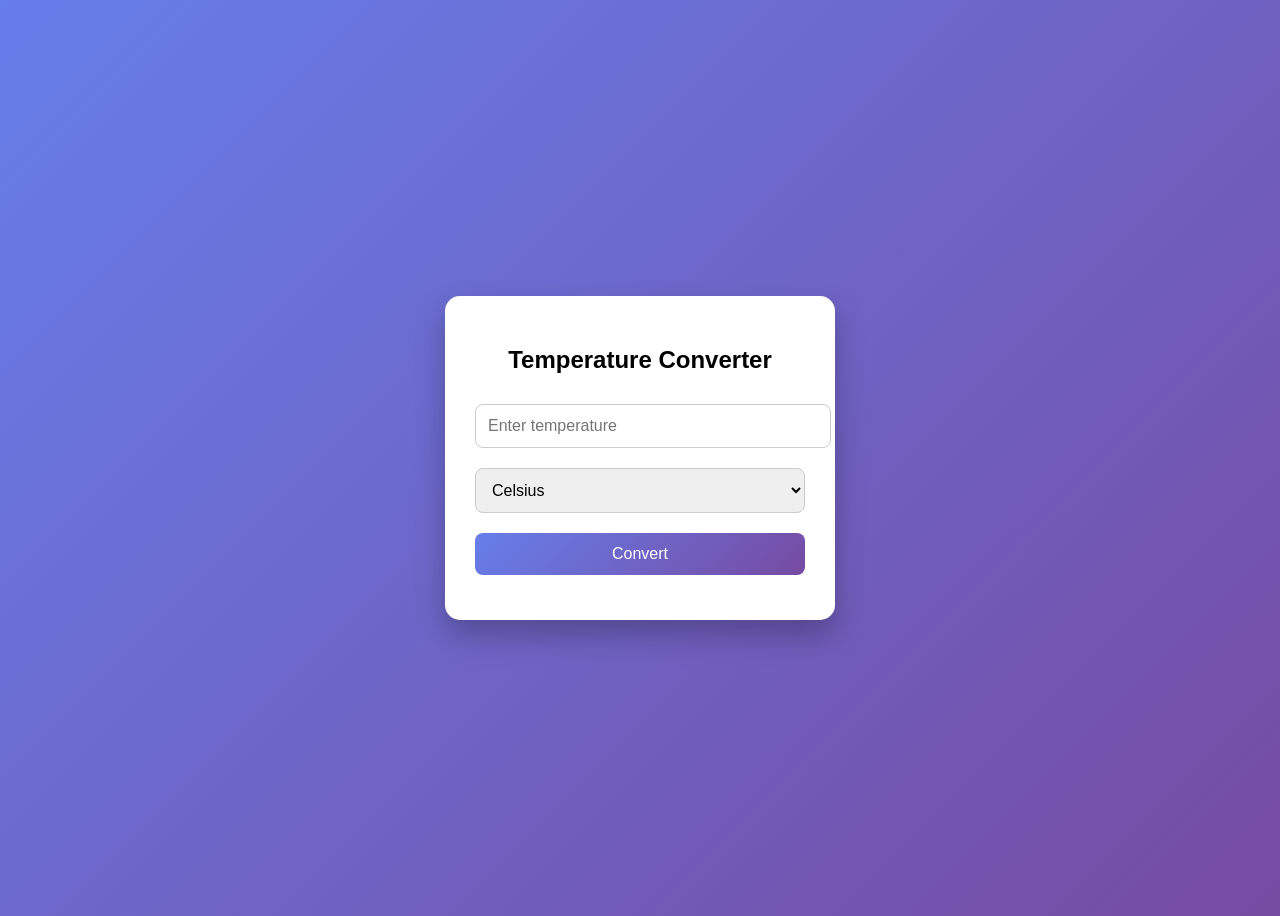
<file: Task-3-Temperature-Converter/index.html>
<!DOCTYPE html>
<html lang="en">
<head>
    <meta charset="UTF-8">
    <title>Animated Temperature Converter</title>

    <style>
        body {
            font-family: Arial, sans-serif;
            background: linear-gradient(135deg, #667eea, #764ba2);
            display: flex;
            justify-content: center;
            align-items: center;
            height: 100vh;
            overflow: hidden;
        }

        .converter {
            background: white;
            padding: 30px;
            border-radius: 15px;
            width: 330px;
            box-shadow: 0 15px 30px rgba(0,0,0,0.25);
            animation: popIn 0.8s ease;
        }

        @keyframes popIn {
            from {
                transform: scale(0.7);
                opacity: 0;
            }
            to {
                transform: scale(1);
                opacity: 1;
            }
        }

        h2 {
            text-align: center;
            margin-bottom: 20px;
        }

        input, select {
            width: 100%;
            padding: 12px;
            margin: 10px 0;
            font-size: 16px;
            border-radius: 8px;
            border: 1px solid #ccc;
            transition: all 0.3s ease;
        }

        input:focus, select:focus {
            border-color: #667eea;
            box-shadow: 0 0 8px rgba(102,126,234,0.5);
            outline: none;
        }

        button {
            width: 100%;
            padding: 12px;
            margin-top: 10px;
            font-size: 16px;
            border-radius: 8px;
            border: none;
            background: linear-gradient(135deg, #667eea, #764ba2);
            color: white;
            cursor: pointer;
            transition: transform 0.2s ease, box-shadow 0.2s ease;
        }

        button:hover {
            transform: translateY(-3px);
            box-shadow: 0 8px 20px rgba(0,0,0,0.2);
        }

        button:active {
            transform: scale(0.96);
        }

        .result, .error {
            margin-top: 15px;
            text-align: center;
            font-size: 18px;
            opacity: 0;
            transform: translateY(10px);
            transition: all 0.4s ease;
        }

        .show {
            opacity: 1;
            transform: translateY(0);
        }

        .error {
            color: red;
        }
    </style>
</head>
<body>

<div class="converter">
    <h2>Temperature Converter</h2>

    <input type="text" id="tempInput" placeholder="Enter temperature">

    <select id="unit">
        <option value="celsius">Celsius</option>
        <option value="fahrenheit">Fahrenheit</option>
        <option value="kelvin">Kelvin</option>
    </select>

    <button onclick="convertTemp()">Convert</button>

    <div class="result" id="result"></div>
    <div class="error" id="error"></div>
</div>

<script>
    function convertTemp() {
        const input = document.getElementById("tempInput").value;
        const unit = document.getElementById("unit").value;
        const result = document.getElementById("result");
        const error = document.getElementById("error");

        result.classList.remove("show");
        error.classList.remove("show");

        result.textContent = "";
        error.textContent = "";

        if (input === "" || isNaN(input)) {
            error.textContent = "Please enter a valid number!";
            error.classList.add("show");
            return;
        }

        const temp = parseFloat(input);
        let convertedTemp = "";
        let unitLabel = "";

        if (unit === "celsius") {
            convertedTemp = (temp * 9/5) + 32;
            unitLabel = "°F";
        } 
        else if (unit === "fahrenheit") {
            convertedTemp = (temp - 32) * 5/9;
            unitLabel = "°C";
        } 
        else if (unit === "kelvin") {
            convertedTemp = temp - 273.15;
            unitLabel = "°C";
        }

        setTimeout(() => {
            result.textContent = `Converted Temperature: ${convertedTemp.toFixed(2)} ${unitLabel}`;
            result.classList.add("show");
        }, 100);
    }
</script>

</body>
</html>
</file>
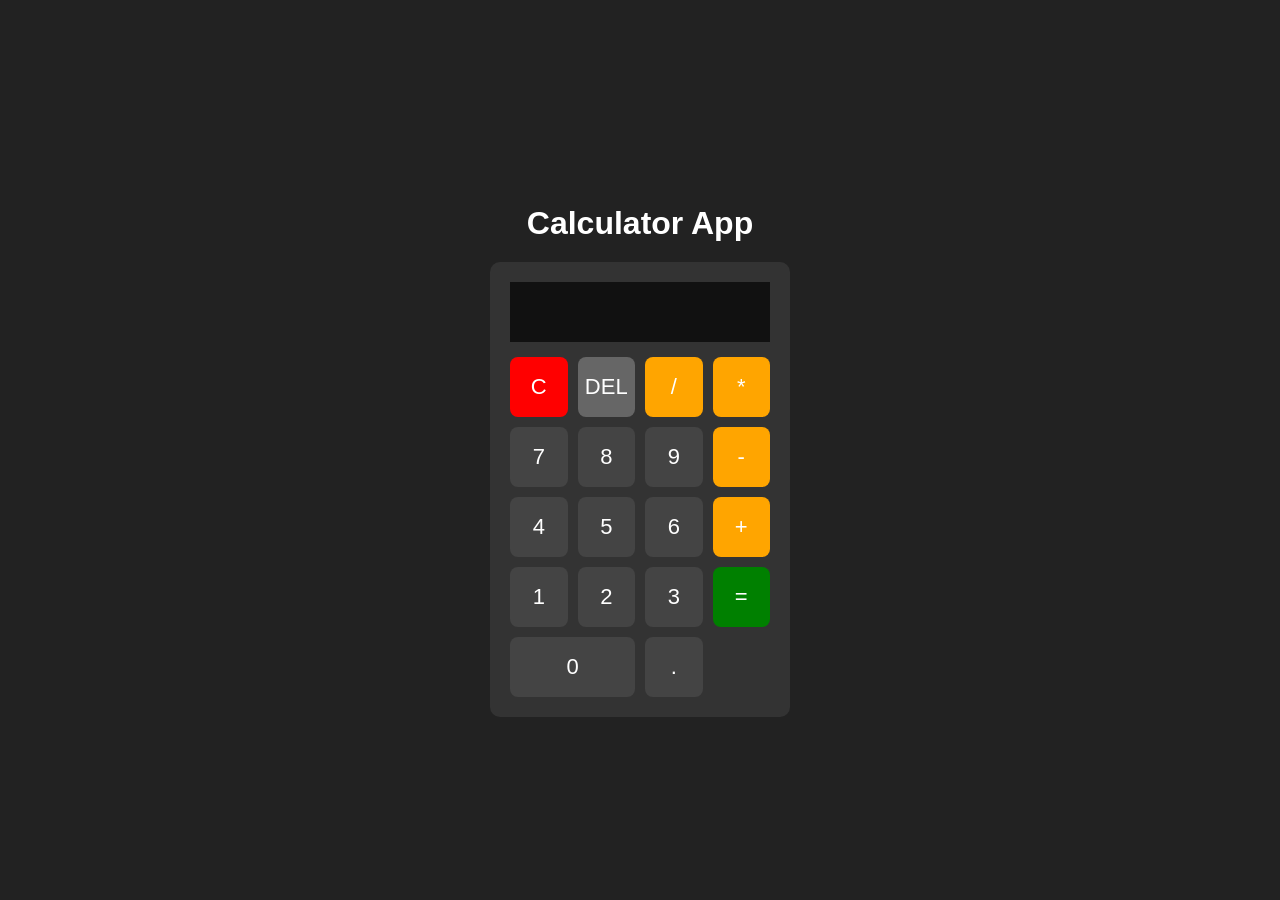
<file: Task-4-Calculator/index.html>
<!DOCTYPE html>
<html lang="en">
<head>
    <meta charset="UTF-8">
    <title>Calculator</title>
    <link rel="stylesheet" href="style.css">
</head>
<body>
    <h1 class="heading">Calculator App</h1>

<div class="calculator">
    <input type="text" id="display" disabled>

    <div class="buttons">
        <button class="clear">C</button>
        <button class="delete">DEL</button>
        <button class="operator">/</button>
        <button class="operator">*</button>

        <button class="number">7</button>
        <button class="number">8</button>
        <button class="number">9</button>
        <button class="operator">-</button>

        <button class="number">4</button>
        <button class="number">5</button>
        <button class="number">6</button>
        <button class="operator">+</button>

        <button class="number">1</button>
        <button class="number">2</button>
        <button class="number">3</button>
        <button class="equal">=</button>

        <button class="number zero">0</button>
        <button class="number">.</button>
    </div>
</div>

<script src="script.js"></script>
</body>
</html>
</file>
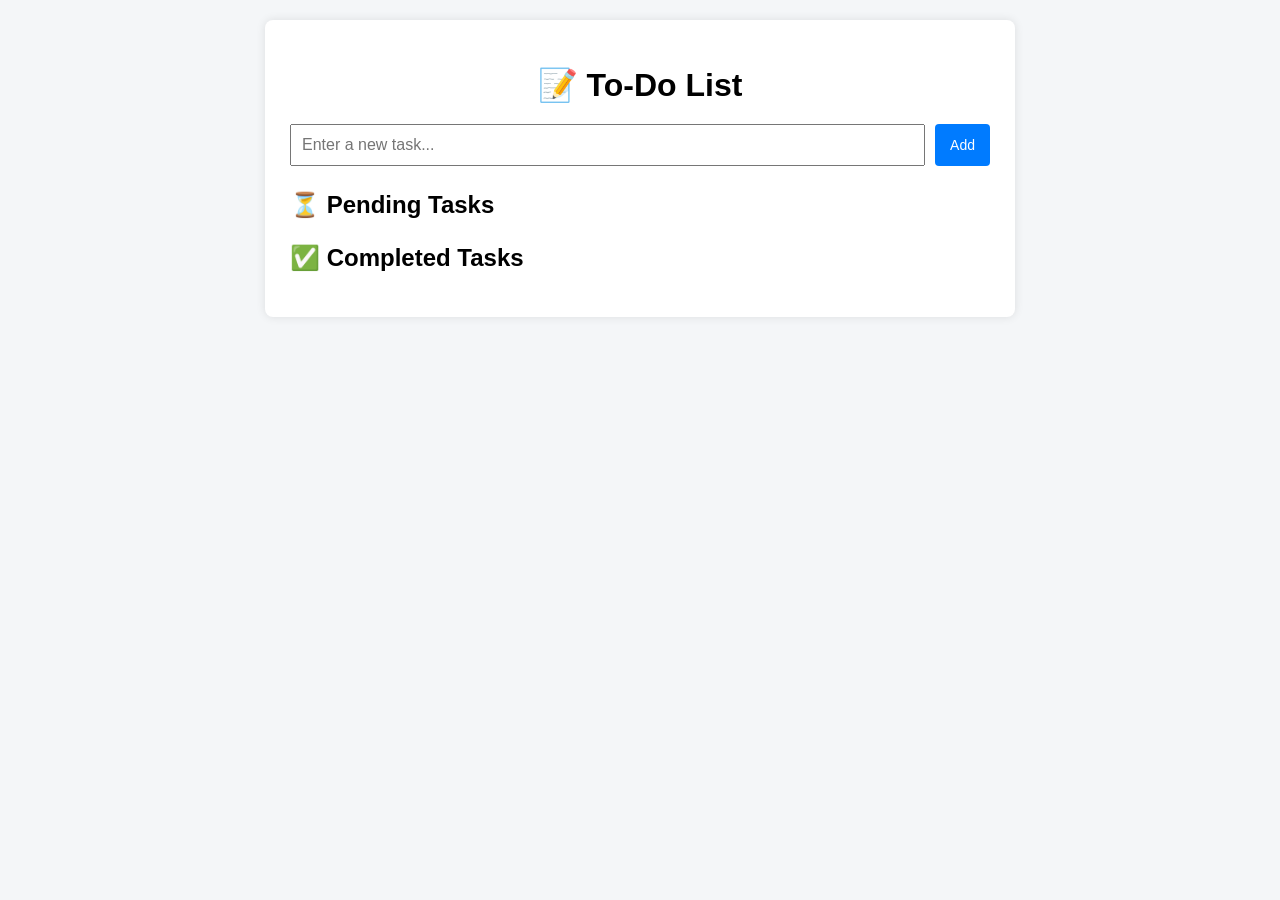
<file: Task-6-To-Do-WebApp/index.html>
<!DOCTYPE html>
<html lang="en">
<head>
    <meta charset="UTF-8">
    <title>To-Do App</title>

    <!-- ================== CSS ================== -->
    <style>
        body {
            font-family: Arial, sans-serif;
            background-color: #f4f6f8;
            margin: 0;
            padding: 20px;
        }

        .container {
            max-width: 700px;
            margin: auto;
            background: #ffffff;
            padding: 25px;
            border-radius: 8px;
            box-shadow: 0 0 10px rgba(0,0,0,0.1);
        }

        h1 {
            text-align: center;
            margin-bottom: 20px;
        }

        .input-section {
            display: flex;
            gap: 10px;
            margin-bottom: 25px;
        }

        input[type="text"] {
            flex: 1;
            padding: 10px;
            font-size: 16px;
        }

        button {
            padding: 10px 15px;
            font-size: 14px;
            cursor: pointer;
            border: none;
            border-radius: 4px;
        }

        button.add-btn {
            background-color: #007bff;
            color: #ffffff;
        }

        .section {
            margin-top: 25px;
        }

        ul {
            list-style-type: none;
            padding: 0;
        }

        li {
            background: #f9f9f9;
            padding: 12px;
            margin-bottom: 10px;
            border-radius: 5px;
            display: flex;
            justify-content: space-between;
            align-items: center;
        }

        .task-text.completed {
            text-decoration: line-through;
            color: gray;
        }

        .task-meta {
            font-size: 12px;
            color: #666;
        }

        .actions button {
            margin-left: 5px;
            background-color: #6c757d;
            color: #ffffff;
        }

        .actions button.complete {
            background-color: #28a745;
        }

        .actions button.delete {
            background-color: #dc3545;
        }
    </style>
</head>

<body>

<div class="container">
    <h1>📝 To-Do List</h1>

    <!-- Input Section -->
    <div class="input-section">
        <input type="text" id="taskInput" placeholder="Enter a new task..." />
        <button class="add-btn" onclick="addTask()">Add</button>
    </div>

    <!-- Pending Tasks -->
    <div class="section">
        <h2>⏳ Pending Tasks</h2>
        <ul id="pendingTasks"></ul>
    </div>

    <!-- Completed Tasks -->
    <div class="section">
        <h2>✅ Completed Tasks</h2>
        <ul id="completedTasks"></ul>
    </div>
</div>

<!-- ================== JavaScript ================== -->
<script>
    let tasks = [];

    function addTask() {
        const input = document.getElementById("taskInput");
        const text = input.value.trim();

        if (text === "") return;

        tasks.push({
            id: Date.now(),
            text: text,
            completed: false,
            createdAt: new Date(),
            completedAt: null
        });

        input.value = "";
        renderTasks();
    }

    function toggleTask(id) {
        tasks.forEach(task => {
            if (task.id === id) {
                task.completed = !task.completed;
                task.completedAt = task.completed ? new Date() : null;
            }
        });
        renderTasks();
    }

    function editTask(id) {
        const task = tasks.find(t => t.id === id);
        const updatedText = prompt("Edit task:", task.text);

        if (updatedText !== null && updatedText.trim() !== "") {
            task.text = updatedText;
            renderTasks();
        }
    }

    function deleteTask(id) {
        tasks = tasks.filter(task => task.id !== id);
        renderTasks();
    }

    function renderTasks() {
        const pendingList = document.getElementById("pendingTasks");
        const completedList = document.getElementById("completedTasks");

        pendingList.innerHTML = "";
        completedList.innerHTML = "";

        tasks.forEach(task => {
            const li = document.createElement("li");

            li.innerHTML = `
                <div>
                    <div class="task-text ${task.completed ? 'completed' : ''}">
                        ${task.text}
                    </div>
                    <div class="task-meta">
                        Added: ${task.createdAt.toLocaleString()}
                        ${task.completedAt ? `<br>Completed: ${task.completedAt.toLocaleString()}` : ""}
                    </div>
                </div>

                <div class="actions">
                    <button class="complete" onclick="toggleTask(${task.id})">
                        ${task.completed ? "Undo" : "Complete"}
                    </button>
                    <button onclick="editTask(${task.id})">Edit</button>
                    <button class="delete" onclick="deleteTask(${task.id})">Delete</button>
                </div>
            `;

            task.completed
                ? completedList.appendChild(li)
                : pendingList.appendChild(li);
        });
    }
</script>

</body>
</html>
</file>
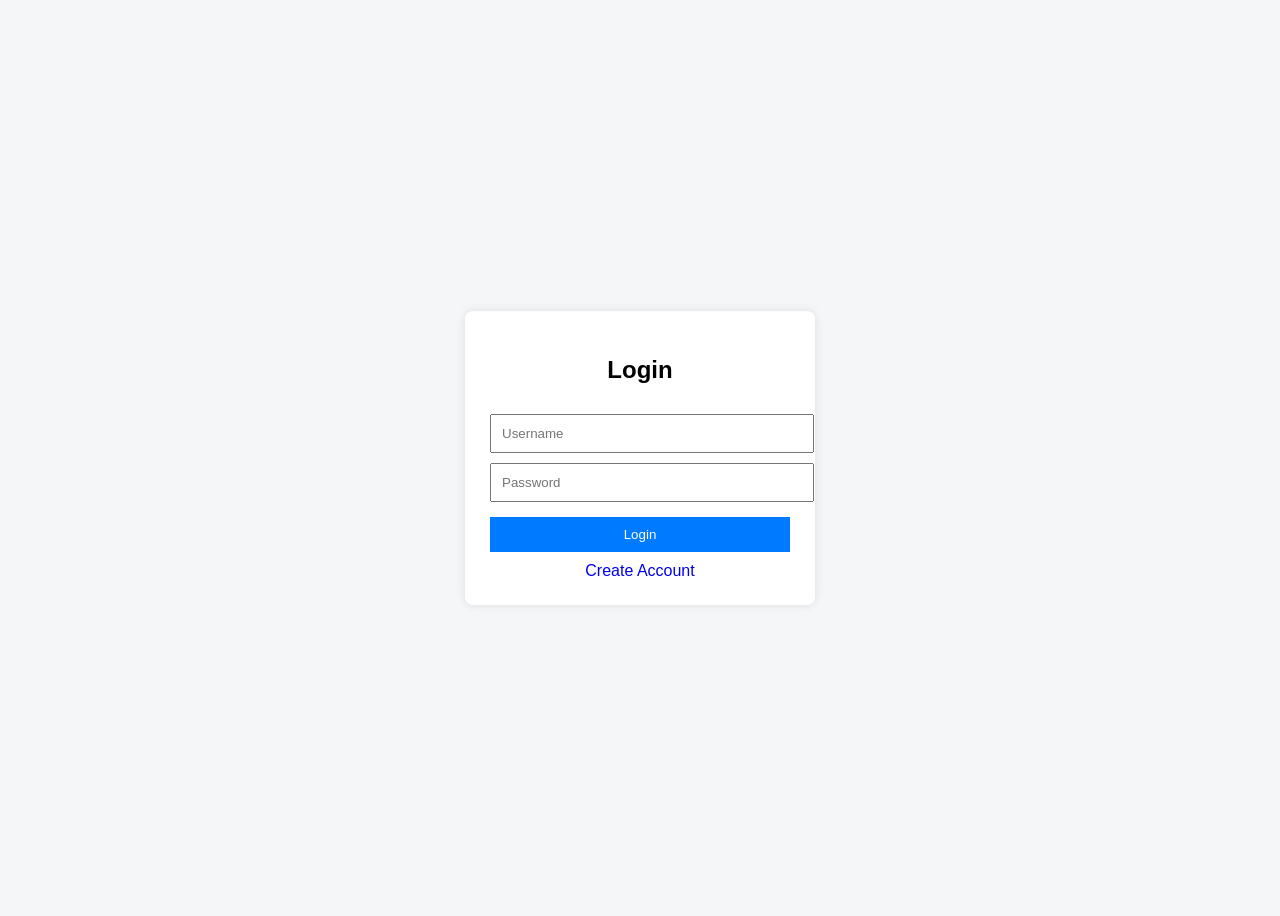
<file: Task-7-Login-Authentication/index.html>
<!DOCTYPE html>
<html lang="en">
<head>
    <meta charset="UTF-8">
    <title>Login</title>
    <style>
        body {
            font-family: Arial, sans-serif;
            background: #f4f6f8;
            display: flex;
            justify-content: center;
            align-items: center;
            height: 100vh;
        }

        .box {
            background: #fff;
            padding: 25px;
            width: 300px;
            border-radius: 8px;
            box-shadow: 0 0 10px rgba(0,0,0,0.1);
        }

        h2 {
            text-align: center;
        }

        input {
            width: 100%;
            padding: 10px;
            margin-top: 10px;
        }

        button {
            width: 100%;
            padding: 10px;
            margin-top: 15px;
            background: #007bff;
            color: white;
            border: none;
            cursor: pointer;
        }

        a {
            display: block;
            text-align: center;
            margin-top: 10px;
            text-decoration: none;
        }
    </style>
</head>
<body>

<div class="box">
    <h2>Login</h2>
    <input type="text" id="loginUser" placeholder="Username">
    <input type="password" id="loginPass" placeholder="Password">
    <button onclick="login()">Login</button>
    <a href="register.html">Create Account</a>
</div>

<script>
    function login() {
        const user = document.getElementById("loginUser").value;
        const pass = document.getElementById("loginPass").value;

        const storedUser = localStorage.getItem("username");
        const storedPass = localStorage.getItem("password");

        if (user === storedUser && pass === storedPass) {
            localStorage.setItem("loggedIn", "true");
            window.location.href = "dashboard.html";
        } else {
            alert("Invalid credentials");
        }
    }
</script>

</body>
</html>
</file>
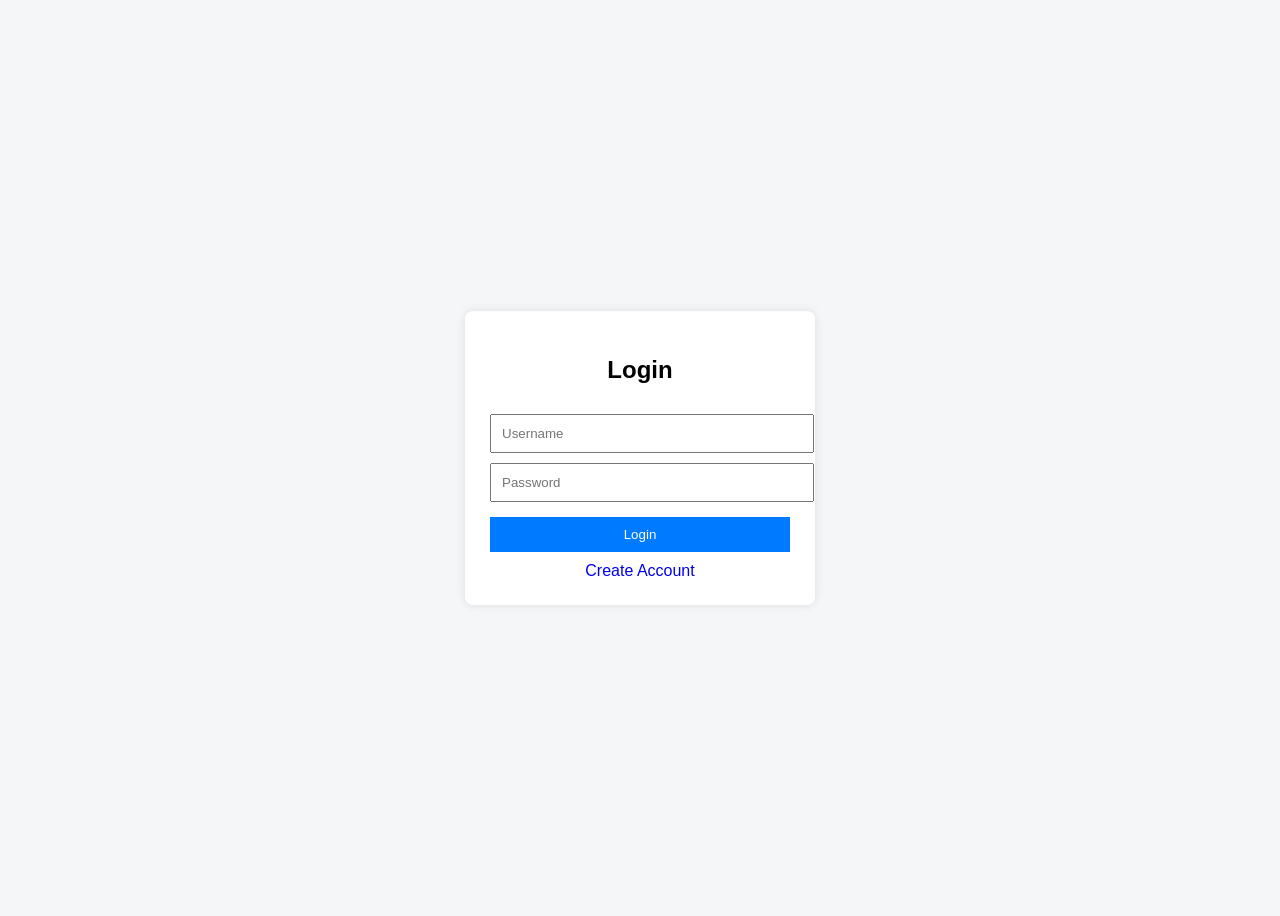
<file: Task-7-Login-Authentication/dashboard.html>
<!DOCTYPE html>
<html lang="en">
<head>
    <meta charset="UTF-8">
    <title>Dashboard</title>
    <style>
        body {
            font-family: Arial, sans-serif;
            background: #f4f6f8;
            text-align: center;
            padding-top: 100px;
        }

        button {
            padding: 10px 20px;
            background: #dc3545;
            color: white;
            border: none;
            cursor: pointer;
        }
    </style>
</head>
<body>

<div style="
    background: linear-gradient(135deg, #e3f2fd, #ffffff);
    min-height: 100vh;
    padding: 40px;
    font-family: Arial, sans-serif;
">

    <div style="
        max-width: 800px;
        margin: auto;
        background: #ffffff;
        padding: 30px;
        border-radius: 10px;
        box-shadow: 0 10px 25px rgba(0,0,0,0.1);
    ">

        <h1 style="text-align:center;">🎓 Welcome to OIBSIP Internship</h1>

        <p style="text-align:center; font-size: 16px;">
            👋 Hello! You have successfully logged in to the secured dashboard.
        </p>

        <hr style="margin: 25px 0;">

        <h2>📌 About This Project</h2>
        <p>
            This dashboard is part of the <strong>Oasis Infobyte Internship Program</strong>.
            The project demonstrates a simple login authentication system using
            HTML, CSS, and JavaScript with secure access control.
        </p>

        <h2>✨ Key Features</h2>
        <p>
            ✅ User Registration & Login <br>
            🔐 Secured Dashboard Access <br>
            🎨 Clean and User-Friendly Interface <br>
            💻 Frontend Implementation using JavaScript
        </p>

        <h2>📚 Learning Outcome</h2>
        <p>
            Through this internship task, I gained hands-on experience in building
            authentication workflows, managing user sessions on the frontend,
            and designing professional web dashboards.
        </p>

        <div style="text-align:center; margin-top:30px;">
            <img 
                src="https://user-images.githubusercontent.com/91726340/223084103-c04326c3-f9cc-437d-8a85-abb0865400ec.png" 
                alt="OIBSIP Dashboard"
                style="width:100%; max-width:600px; border-radius:8px;"
            >
        </div>

        <p style="text-align:center; margin-top:25px;">
            🙏 Thank you <strong>Oasis Infobyte</strong> for this learning opportunity.
        </p>

    </div>
</div>


<button onclick="logout()">Logout</button>

<script>
    if (localStorage.getItem("loggedIn") !== "true") {
        window.location.href = "index.html";
    }

    function logout() {
        localStorage.removeItem("loggedIn");
        window.location.href = "index.html";
    }
</script>

</body>
</html>
</file>
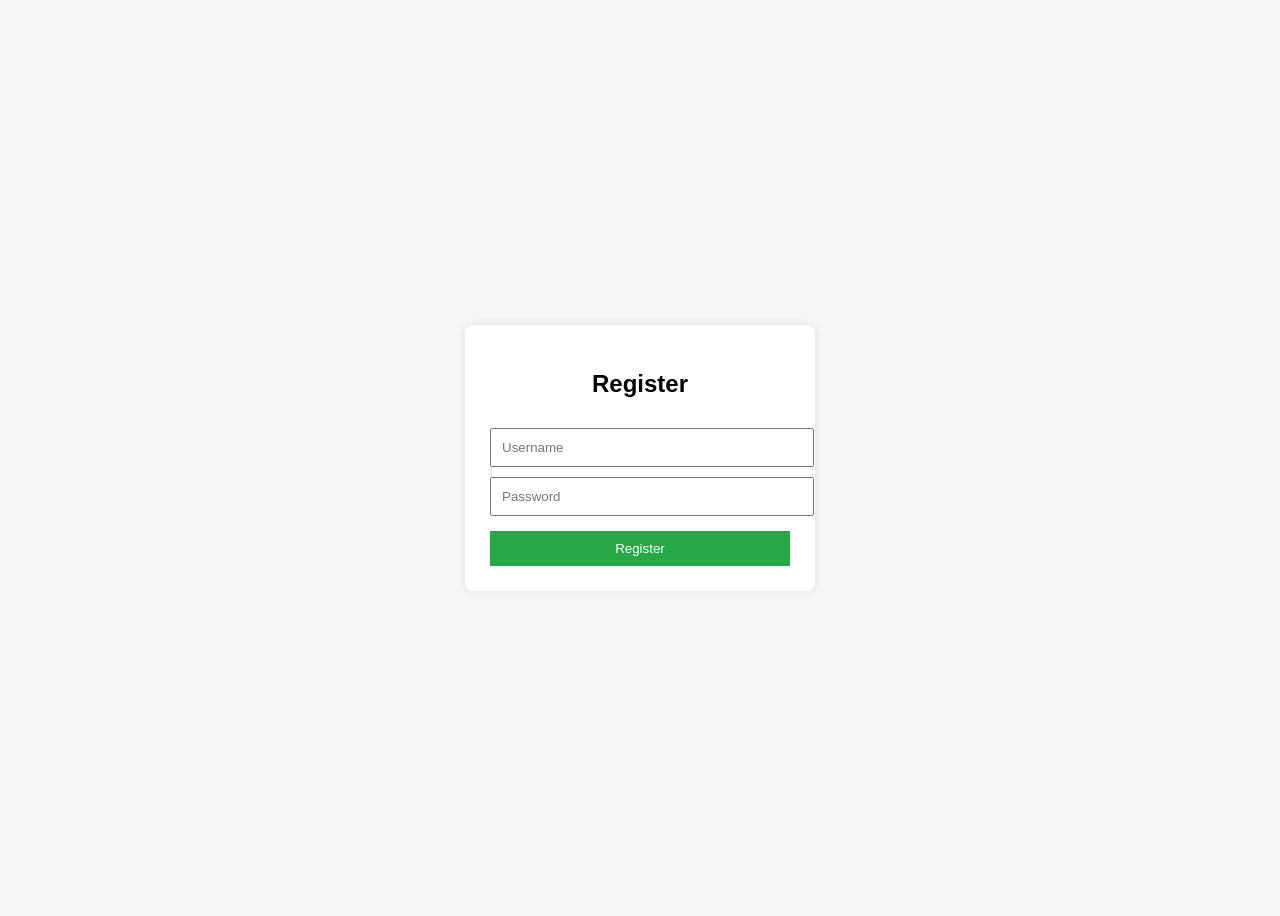
<file: Task-7-Login-Authentication/register.html>
<!DOCTYPE html>
<html lang="en">
<head>
    <meta charset="UTF-8">
    <title>Register</title>
    <style>
        body {
            font-family: Arial, sans-serif;
            background: #f4f6f8;
            display: flex;
            justify-content: center;
            align-items: center;
            height: 100vh;
        }

        .box {
            background: #fff;
            padding: 25px;
            width: 300px;
            border-radius: 8px;
            box-shadow: 0 0 10px rgba(0,0,0,0.1);
        }

        h2 {
            text-align: center;
        }

        input {
            width: 100%;
            padding: 10px;
            margin-top: 10px;
        }

        button {
            width: 100%;
            padding: 10px;
            margin-top: 15px;
            background: #28a745;
            color: white;
            border: none;
            cursor: pointer;
        }
    </style>
</head>
<body>

<div class="box">
    <h2>Register</h2>
    <input type="text" id="regUser" placeholder="Username">
    <input type="password" id="regPass" placeholder="Password">
    <button onclick="register()">Register</button>
</div>

<script>
    function register() {
        const user = document.getElementById("regUser").value;
        const pass = document.getElementById("regPass").value;

        if (user === "" || pass === "") {
            alert("All fields required");
            return;
        }

        localStorage.setItem("username", user);
        localStorage.setItem("password", pass);
        alert("Registration successful!");
        window.location.href = "index.html";
    }
</script>

</body>
</html>
</file>
<file: Task-4-Calculator/style.css>
* {
    box-sizing: border-box;
    font-family: Arial, sans-serif;
}

body {
    display: flex;
    justify-content: center;
    align-items: center;
    height: 100vh;
    background: #222;
}

.calculator {
    background: #333;
    padding: 20px;
    border-radius: 10px;
    width: 300px;
}

#display {
    width: 100%;
    height: 60px;
    font-size: 30px;
    margin-bottom: 15px;
    text-align: right;
    padding: 10px;
    border: none;
    outline: none;
    background: #111;
    color: white;
}

.buttons {
    display: grid;
    grid-template-columns: repeat(4, 1fr);
    grid-gap: 10px;
}

button {
    height: 60px;
    font-size: 22px;
    border: none;
    border-radius: 8px;
    cursor: pointer;
}

.number {
    background: #444;
    color: white;
}

.operator {
    background: orange;
    color: white;
}

.equal {
    background: green;
    color: white;
    grid-row: span 2;
}

.zero {
    grid-column: span 2;
}

.clear {
    background: red;
    color: white;
}

.delete {
    background: #666;
    color: white;
}

button:hover {
    opacity: 0.8;
}
.heading {
    color: white;
    font-size: 32px;
    margin-bottom: 20px;
    text-align: center;
}
body {
    margin: 0;
    padding: 0;
    height: 100vh;
    background: #222;
    display: flex;
    flex-direction: column;
    align-items: center;
    justify-content: center;
}
</file>
